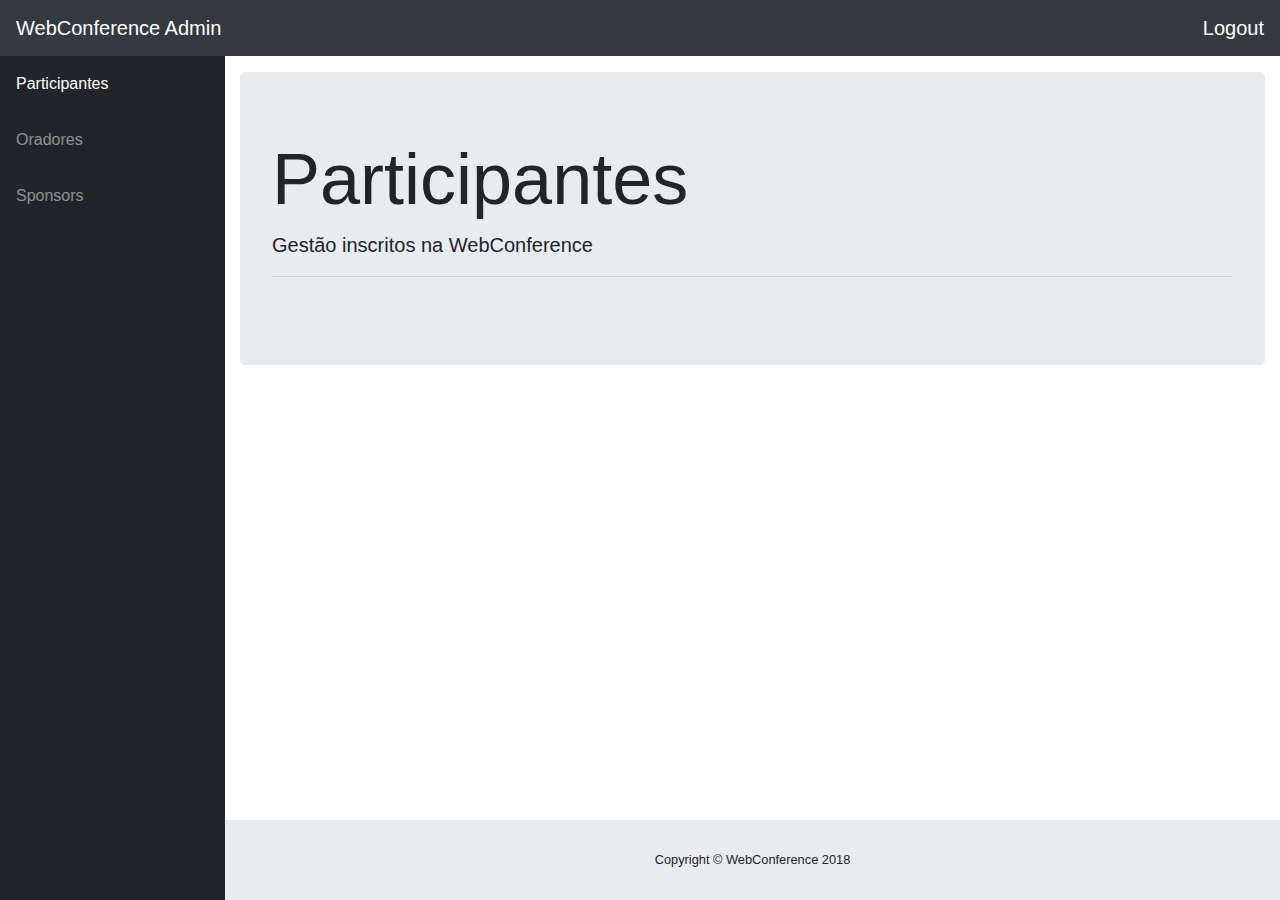
<file: admin/html/participants.html>
<!DOCTYPE html>
<html lang="en">
<head>
<meta charset="utf-8">
<meta http-equiv="X-UA-Compatible" content="IE=edge">
<meta name="viewport" content="width=device-width, initial-scale=1, shrink-to-fit=no">
<meta name="description" content="">
<meta name="author" content="">
<!-- Bootstrap CSS -->
<link rel="stylesheet" href="../../css/bootstrap.min.css">
<!-- Custom styles for this template-->
<link rel="stylesheet" href="../css/sb-admin.css">
<!-- Custom fonts for this template -->
<link rel="stylesheet" href="https://use.fontawesome.com/releases/v5.2.0/css/all.css" integrity="sha384-hWVjflwFxL6sNzntih27bfxkr27PmbbK/iSvJ+a4+0owXq79v+lsFkW54bOGbiDQ" crossorigin="anonymous">
<title>WebConference Admin - Participantes</title>
</head>
<body id="page-top">
    <nav class="navbar navbar-expand navbar-dark bg-dark static-top">
        <a class="navbar-brand mr-1" href="dashboard.html">WebConference Admin</a>
        <button class="btn btn-link btn-sm text-white order-1 order-sm-0" id="sidebarToggle" href="#">
            <i class="fas fa-bars"></i>
        </button>
        <ul class="navbar-nav ml-auto">
            <li>
                <a id="logout" class="navbar-brand mr-auto" href="#">Logout</a>
            </li>
        </ul>
    </nav>
    <div id="wrapper">
        <!-- Sidebar -->
        <ul class="sidebar navbar-nav">
            <li class="nav-item active">
                <a class="nav-link" href="participants.html">
                    <i class="fas fa-fw fa-tachometer-alt"></i>
                    <span>Participantes</span>
                </a>
            </li>
            <li class="nav-item">
                <a class="nav-link" href="speakers.html">
                    <i class="fas fa-fw fa-chart-area"></i>
                    <span>Oradores</span>
                </a>
            </li>
            <li class="nav-item">
                <a class="nav-link" href="sponsors.html">
                    <i class="fas fa-fw fa-table"></i>
                    <span>Sponsors</span>
                </a>
            </li>
        </ul>
        <div id="content-wrapper">
            <div class="container-fluid">
                <div class="jumbotron">
                    <h1 class="display-3">Participantes</h1>
                    <p class="lead">Gestão inscritos na WebConference</p>
                    <hr class="my-2">
                    <!--################## PARTICIPANTES ###################-->
                    <div id="divParticipants" class="container">
                        <!-- Tabela de inscritos -->
                        <div class="table-responsive">
                            <table id="tblParticipants" class="table table-sm">
                                <!-- Dados da tabela gerados via JavaScript -->
                            </table>
                        </div>
                    </div>
                </div>
            </div>
            <!-- Sticky Footer -->
            <footer class="sticky-footer">
                <div class="container my-auto">
                    <div class="copyright text-center my-auto">
                        <span>Copyright © WebConference 2018</span>
                    </div>
                </div>
            </footer>
        </div>
    </div>
    <!-- Scroll to Top Button-->
    <a class="scroll-to-top rounded" href="#page-top">
        <i class="fas fa-angle-up"></i>
    </a>
    <!-- Bootstrap core JavaScript -->
    <script src="../../js/jquery-3.3.1.slim.min.js"></script>
    <script src="../../js/popper.min.js"></script>
    <script src="../../js/bootstrap.min.js"></script>
    <!-- Plugin JavaScript -->
    <script src="../../js/sweetalert2.all.min.js"></script>
    <!-- Custom scripts -->
    <script src="../js/participants.js"></script>
</body>
</html>
</file>
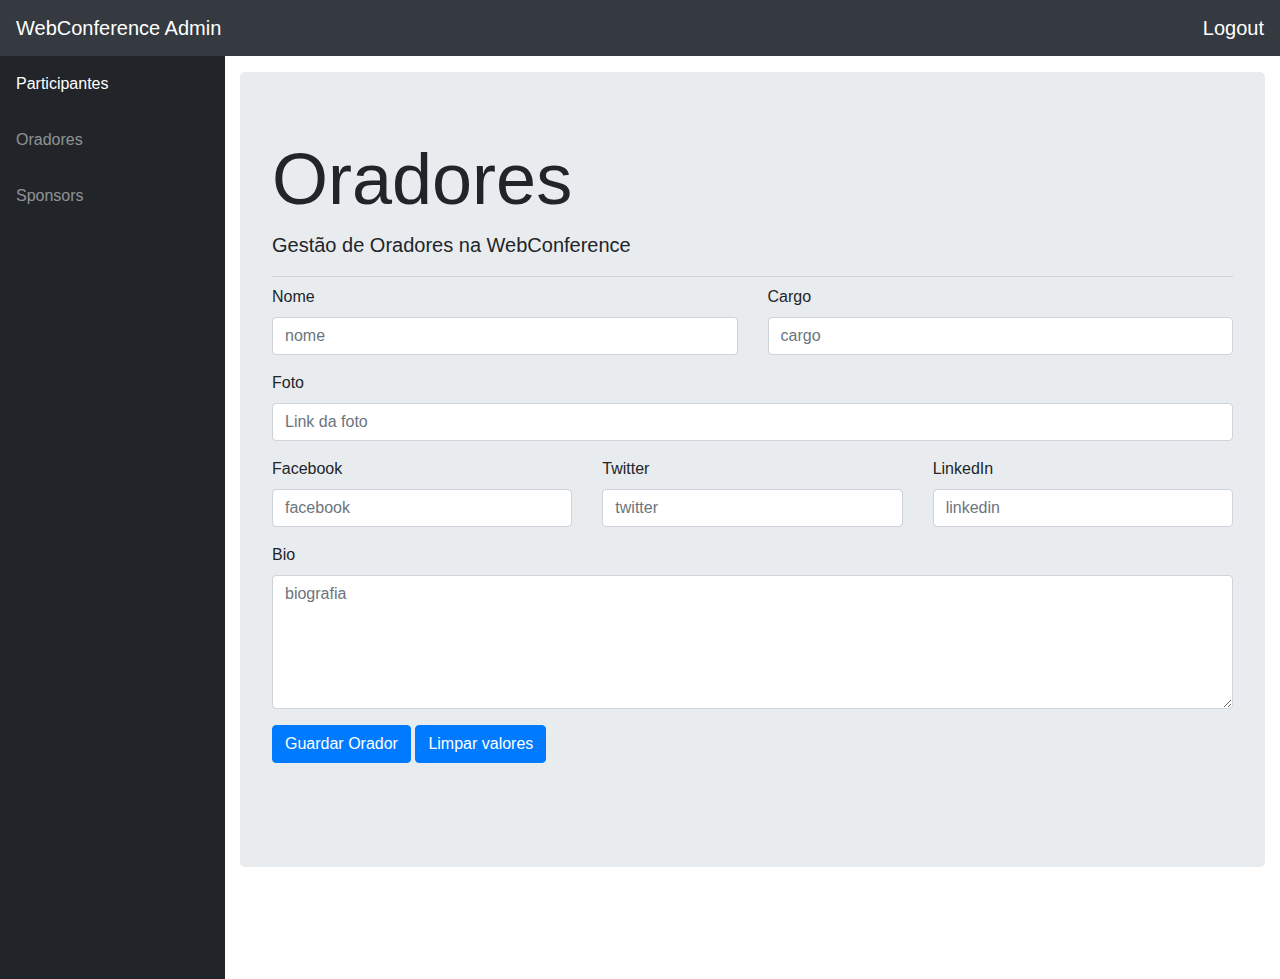
<file: admin/html/speakers.html>
<!DOCTYPE html>
<html lang="en">
<head>
<meta charset="utf-8">
<meta http-equiv="X-UA-Compatible" content="IE=edge">
<meta name="viewport" content="width=device-width, initial-scale=1, shrink-to-fit=no">
<meta name="description" content="">
<meta name="author" content="">
<!-- Bootstrap CSS -->
<link rel="stylesheet" href="../../css/bootstrap.min.css">
<!-- Custom styles for this template-->
<link rel="stylesheet" href="../css/sb-admin.css">
<!-- Custom fonts for this template -->
<link rel="stylesheet" href="https://use.fontawesome.com/releases/v5.2.0/css/all.css" integrity="sha384-hWVjflwFxL6sNzntih27bfxkr27PmbbK/iSvJ+a4+0owXq79v+lsFkW54bOGbiDQ" crossorigin="anonymous">
<title>WebConference Admin - Oradores</title>
</head>
<body id="page-top">
    <nav class="navbar navbar-expand navbar-dark bg-dark static-top">
        <a class="navbar-brand mr-1" href="dashboard.html">WebConference Admin</a>
        <button class="btn btn-link btn-sm text-white order-1 order-sm-0" id="sidebarToggle" href="#">
            <i class="fas fa-bars"></i>
        </button>
        <ul class="navbar-nav ml-auto">
            <li>
                <a id="logout" class="navbar-brand mr-auto" href="#">Logout</a>
            </li>
        </ul>
    </nav>
    <div id="wrapper">
        <!-- Sidebar -->
        <ul class="sidebar navbar-nav">
            <li class="nav-item active">
                <a class="nav-link" href="participants.html">
                    <i class="fas fa-fw fa-tachometer-alt"></i>
                    <span>Participantes</span>
                </a>
            </li>
            <li class="nav-item">
                <a class="nav-link" href="speakers.html">
                    <i class="fas fa-fw fa-chart-area"></i>
                    <span>Oradores</span>
                </a>
            </li>
            <li class="nav-item">
                <a class="nav-link" href="sponsors.html">
                    <i class="fas fa-fw fa-table"></i>
                    <span>Sponsors</span>
                </a>
            </li>
        </ul>
        <div id="content-wrapper">
            <div class="container-fluid">
                <div class="jumbotron">
                    <h1 class="display-3">Oradores</h1>
                    <p class="lead">Gestão de Oradores na WebConference</p>
                    <hr class="my-2">
                    <form id="frmSpeaker">
                        <!-- Formulário de inserção/atualização de oradores -->
                        <input type="hidden" id="txtSpeakerId">
                        <div class="row" >    
                            <div class="form-group col">
                                <label for="inputName">Nome</label>
                                <input type="text" placeholder="nome" class="form-control" id="txtName" required>
                            </div>                    
                            <div class="form-group col">
                                <label for="inputName">Cargo</label>
                                <input type="text" placeholder="cargo" class="form-control" id="txtJob" required>
                            </div>
                        </div>
                        <div class="form-group ">
                            <label for="inputPhoto">Foto</label>
                            <input id="txtPhoto" type="url" placeholder="Link da foto" class="form-control" required>
                        </div>
                        <div class="row" >                    
                            <div class="form-group col">
                                <label for="inputName">Facebook</label>
                                <input type="text" placeholder="facebook" class="form-control" id="txtFacebook">
                            </div>
                            <div class="form-group col">
                                <label for="inputName">Twitter</label>
                                <input type="text" placeholder="twitter" class="form-control" id="txtTwitter">
                            </div>
                            <div class="form-group col">
                                <label for="inputName">LinkedIn</label>
                                <input type="text" placeholder="linkedin" class="form-control" id="txtLinkedin">
                            </div>           
                        </div>
                        <div class="form-group ">
                            <label for="inputPhoto">Bio</label>
                            <textarea id="txtBio" placeholder="biografia" class="form-control" cols="30" rows="5"></textarea>                
                        </div>
                        <!-- Buttons-->
                        <div class="form-row">
                            <div class="form-group col-md-12">
                                <button type="submit" class="btn btn-primary mb-2">Guardar Orador</button>
                                <button type="reset" class="btn btn-primary mb-2">Limpar valores</button>
                            </div>
                        </div>
                    </form>
                    <!--################## ORADORES ###################-->
                    <div id="divSpeakers" class="container">
                        <!-- Tabela de oradores -->
                        <div class="table-responsive">
                            <table id="tblSpeakers" class="table table-sm">
                                <!-- Dados da tabela gerados via JavaScript -->            
                            </table>
                        </div>
                    </div>
                </div>
            </div>
        </div>
    </div>
    <!-- Scroll to Top Button-->
    <a class="scroll-to-top rounded" href="#page-top">
        <i class="fas fa-angle-up"></i>
    </a>
    <!-- Bootstrap core JavaScript -->
    <script src="../../js/jquery-3.3.1.slim.min.js"></script>
    <script src="../../js/popper.min.js"></script>
    <script src="../../js/bootstrap.min.js"></script>
    <!-- Plugin JavaScript -->
    <script src="../../js/sweetalert2.all.min.js"></script>
    <!-- Custom scripts for all pages-->
    <script src="../js/speakers.js"></script>
</body>
</html>
</file>
